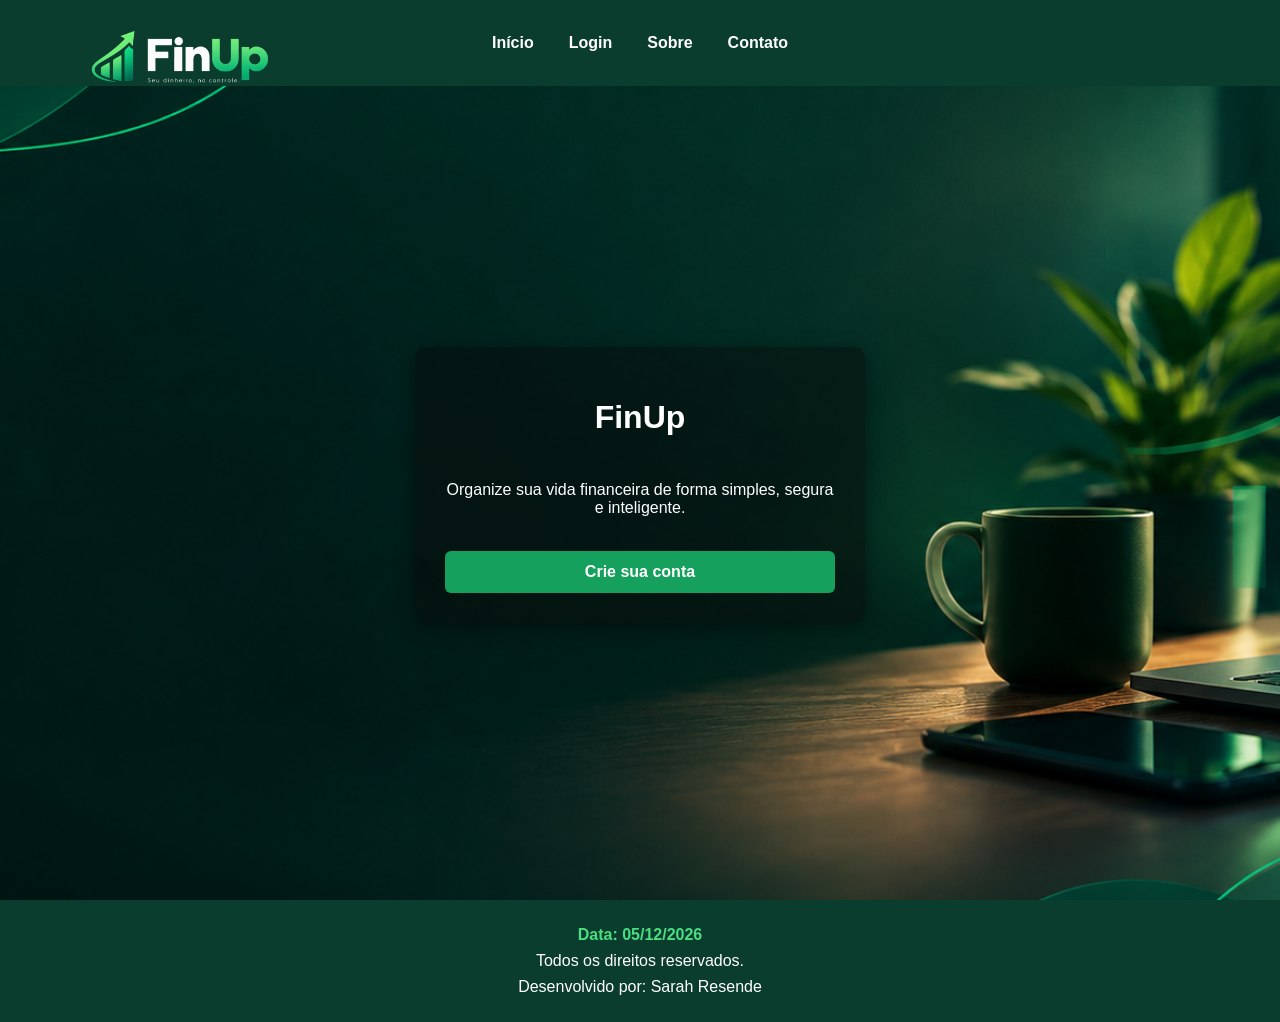
<file: index.html>
<!DOCTYPE html>
<html lang="pt-BR">

<head>
    <meta charset="UTF-8">
    <meta name="viewport" content="width=device-width, initial-scale=1.0">
    <title>FinUp</title>
    <link rel="stylesheet" href="style.css">
</head>

 <body>
    <header>

        <header>
    <a href="index.html" class="logo">
        <img src="logo.png" alt="Logo FinUp">
    </a>


</header>

    <nav>

        <ul>

            <li>
                <a href="index.html">Início</a>
            </li>

            <li>
                <a href="login.html">Login</a>
            </li>

            <!-- SOBRE -->

            <li>

                <a href="#" id="btn-sobre">
                    Sobre
                </a>

                <ul id="menu-vertical-sobre" class="menu-vertical">

                    <li>
                        <a href="empresa.html">
                            Empresa
                        </a>
                    </li>

                    <li>
                        <a href="clientes.html">
                            Clientes
                        </a>
                    </li>

                </ul>

            </li>


            <!-- CONTATO -->

            <li>

                <a href="#" id="btn-contato">
                    Contato
                </a>

                <ul id="menu-vertical-contato" class="menu-vertical">

                    <li>
                        <a href="tel:+5532999999999">
                            Telefones
                        </a>
                    </li>

                    <li>
                        <a href="mailto:contato@finup.com">
                            Email
                        </a>
                    </li>

                </ul>

            </li>

        </ul>

    </nav>

</header>

    <main>
        <div id="formgroup" class="formulario">
        <h1>FinUp</h1>

        <p>
            Organize sua vida financeira de forma simples,
            segura e inteligente.
        </p>

        <a id="btncadastro" href="cadastro.html">
            Crie sua conta
        </a>
        </div>
    </main>


    <footer>

    <p>Data: <span id="data"></span></p>

    <p>Todos os direitos reservados.</p>

    <p>
        Desenvolvido por: Sarah Resende 
    </p>

</footer>

    <script src="script.js"></script>


 </body>





</html>
</file>
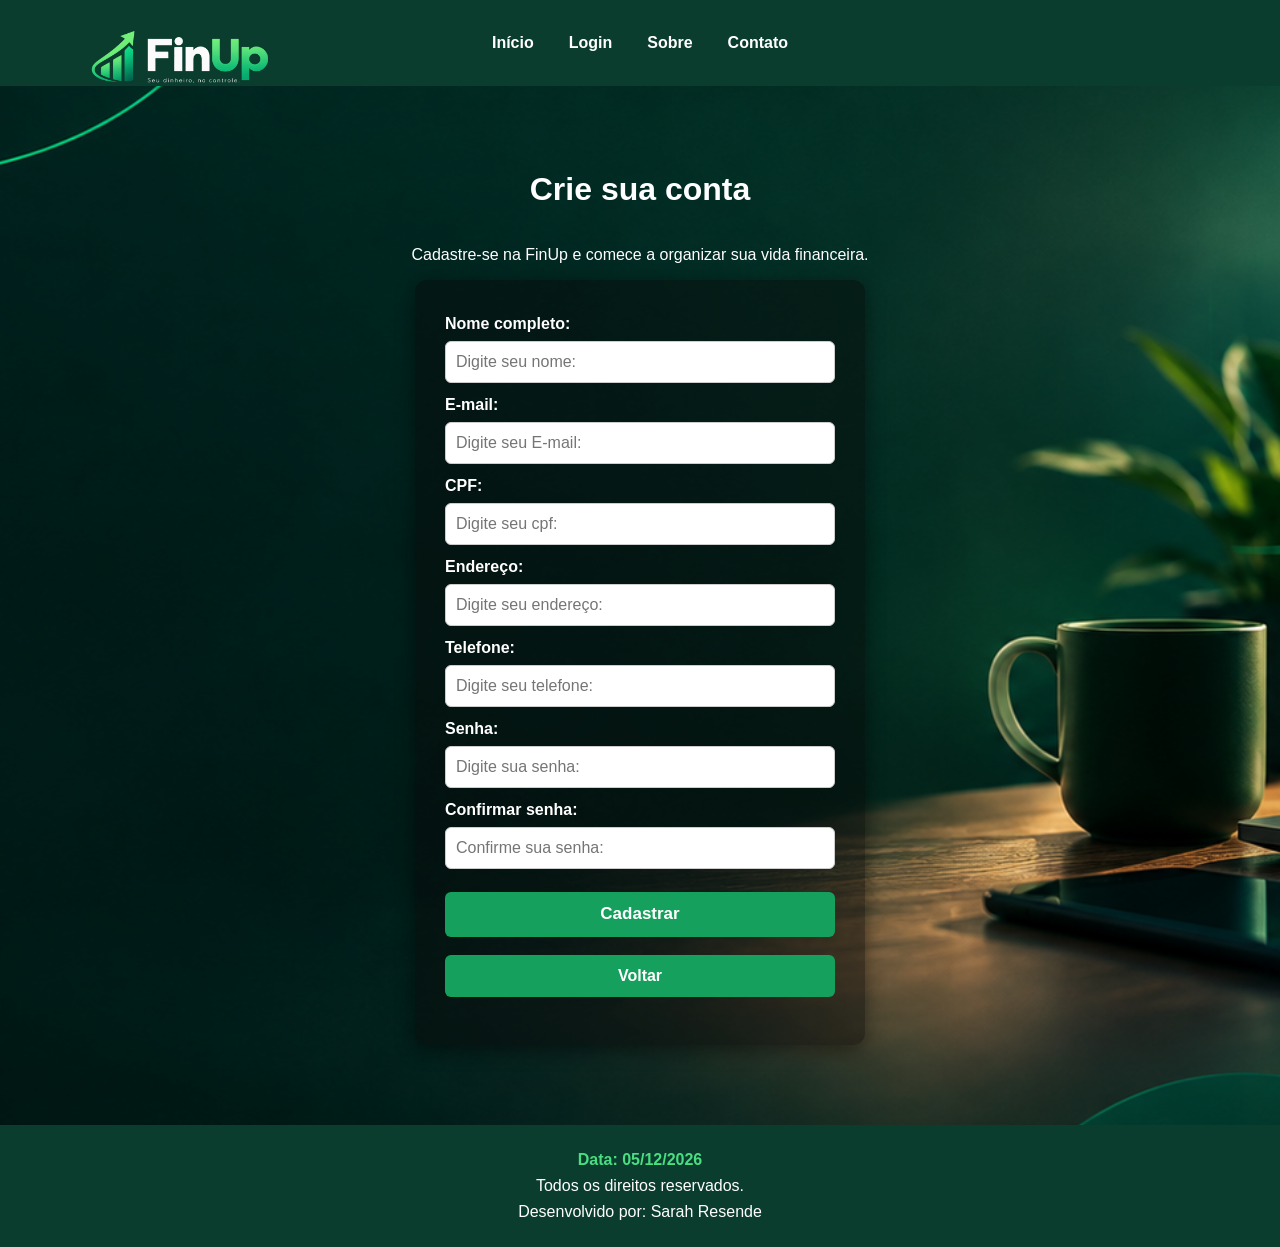
<file: cadastro.html>
<!DOCTYPE html>
<html lang="pt-BR">

<head>
    <meta charset="UTF-8">
    <meta name="viewport" content="width=device-width, initial-scale=1.0">
    <title>Cadastro - FinUp</title>

    <link rel="stylesheet" href="style.css">
</head>

<body>

 <header>
    <header>
    <a href="index.html" class="logo">
        <img src="logo.png" alt="Logo FinUp">
    </a>

    
</header>

    <nav>

        <ul>

            <li>
                <a href="index.html">Início</a>
            </li>

            <li>
                <a href="login.html">Login</a>
            </li>

            <!-- SOBRE -->

            <li>

                <a href="#" id="btn-sobre">
                    Sobre
                </a>

                <ul id="menu-vertical-sobre" class="menu-vertical">

                    <li>
                        <a href="empresa.html">
                            Empresa
                        </a>
                    </li>

                    <li>
                        <a href="clientes.html">
                            Clientes
                        </a>
                    </li>

                </ul>

            </li>


            <!-- CONTATO -->

            <li>

                <a href="#" id="btn-contato">
                    Contato
                </a>

                <ul id="menu-vertical-contato" class="menu-vertical">

                    <li>
                        <a href="tel:+5532999999999">
                            Telefones
                        </a>
                    </li>

                    <li>
                        <a href="mailto:contato@finup.com">
                            Email
                        </a>
                    </li>

                </ul>

            </li>

        </ul>

    </nav>
  </header>


    <main>

    <h1>Crie sua conta</h1>

    <p>Cadastre-se na FinUp e comece a organizar sua vida financeira.</p>

    <form id="formCadastro" class="formulario">

        <label for="nome">Nome completo:</label>
        <input type="text" id="nome" name="nome" placeholder="Digite seu nome:">

        <label for="email">E-mail:</label>
        <input type="email" id="email" name="email" placeholder="Digite seu E-mail:" required>

        <label for="cpf">CPF:</label>
        <input type="number" id="cpf" name="cpf" placeholder="Digite seu cpf:" 
        maxlength="11"
        inputmode="numeric"
        oniput="this.value = this.value.replace(/[^0-9]/g, '')"
        required>

        <label for="endereco">Endereço:</label><input type="text" id="endereco" placeholder="Digite seu endereço:"required>

        <label for="telefone">Telefone:</label>
        <input type="number" id="telefone" name="telefone" placeholder="Digite seu telefone:" 
        maxlength="11"
        inputmode="numeric"
        oniput="this.value = this.value.replace(/[^0-9]/g, '')"
        required>

        <label for="senha">Senha:</label>
        <input type="password" id="senha" name="senha" placeholder="Digite sua senha:" required>

        <label for="confirmarSenha">Confirmar senha:</label>
        <input type="password" id="confirmarSenha" name="confirmarSenha" placeholder="Confirme sua senha:" required>

        <button type="submit">Cadastrar</button>

        <a href="index.html" class="botao-voltar">
           Voltar
        </a>

<p id="mensagem"></p>



    </form>

</main>

<footer>

    <p>Data: <span id="data"></span></p>

    <p>Todos os direitos reservados.</p>

    <p>
        Desenvolvido por: Sarah Resende 
    </p>

</footer>


    <script src="script.js"></script>

</body>

</html>
</file>
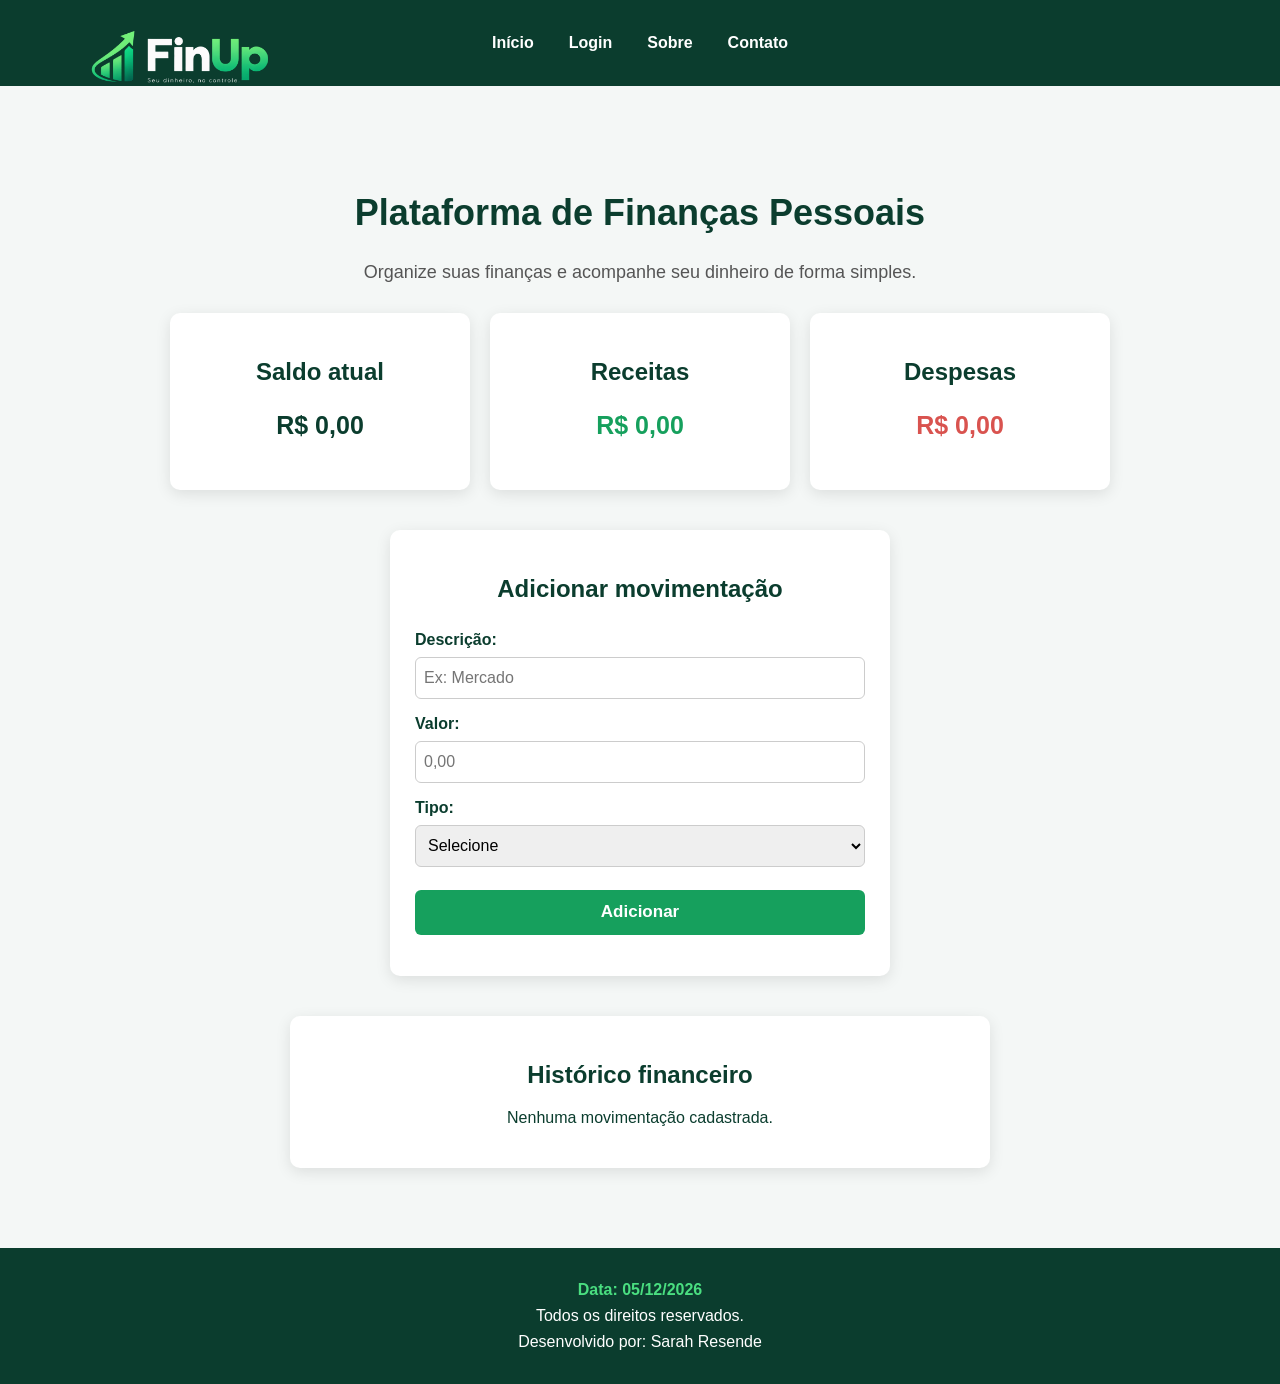
<file: finanças.html>
```html
<!DOCTYPE html>
<html lang="pt-BR">

<head>
    <meta charset="UTF-8">
    <meta name="viewport" content="width=device-width, initial-scale=1.0">

    <title>Controle Financeiro - FinUp</title>

    <link rel="stylesheet" href="style.css">
</head>

<body>

    <header>
        <header>
    <a href="index.html" class="logo">
        <img src="logo.png" alt="Logo FinUp">
    </a>

    
</header>

        <nav>

            <ul>

                <li>
                    <a href="index.html">Início</a>
                </li>

                <li>
                    <a href="login.html">Login</a>
                </li>

                <li>
                    <a href="#" id="btn-sobre">Sobre</a>

                    <ul id="menu-vertical-sobre" class="menu-vertical">

                        <li>
                            <a href="empresa.html">Empresa</a>
                        </li>

                        <li>
                            <a href="clientes.html">Clientes</a>
                        </li>

                    </ul>

                </li>

                <li>
                    <a href="#" id="btn-contato">Contato</a>

                    <ul id="menu-vertical-contato" class="menu-vertical">

                        <li>
                            <a href="tel:+5532999999999">
                                Telefones
                            </a>
                        </li>

                        <li>
                            <a href="mailto:contato@finup.com">
                                Email
                            </a>
                        </li>

                    </ul>

                </li>

            </ul>

        </nav>

    </header>


    <main id="controle">

        <h1>Plataforma de Finanças Pessoais</h1>

        <p class="descricao">
            Organize suas finanças e acompanhe seu dinheiro de forma simples.
        </p>


        <!-- RESUMO FINANCEIRO -->

        <section class="resumo">

            <div class="card saldo">

                <h2>Saldo atual</h2>

                <p id="saldo">
                    R$ 0,00
                </p>

            </div>


            <div class="card receita">

                <h2>Receitas</h2>

                <p id="receitas">
                    R$ 0,00
                </p>

            </div>


            <div class="card despesa">

                <h2>Despesas</h2>

                <p id="despesas">
                    R$ 0,00
                </p>

            </div>

        </section>


        <!-- ADICIONAR MOVIMENTAÇÃO -->

        <section class="movimentacao">

            <h2>Adicionar movimentação</h2>

            <form id="formMovimentacao">

                <label for="descricaoMovimento">
                    Descrição:
                </label>

                <input
                    type="text"
                    id="descricaoMovimento"
                    placeholder="Ex: Mercado"
                    required
                >


                <label for="valor">
                    Valor:
                </label>

                <input
                    type="number"
                    id="valor"
                    step="0.01"
                    placeholder="0,00"
                    required
                >


                <label for="tipo">
                    Tipo:
                </label>

                <select id="tipo" required>

                    <option value="">
                        Selecione
                    </option>

                    <option value="receita">
                        Receita
                    </option>

                    <option value="despesa">
                        Despesa
                    </option>

                </select>


                <button type="submit">
                    Adicionar
                </button>

            </form>

        </section>


        <!-- HISTÓRICO -->

        <section class="historico">

            <h2>Histórico financeiro</h2>

            <div id="listaMovimentacoes">

                <p>
                    Nenhuma movimentação cadastrada.
                </p>

            </div>

        </section>

    </main>


    <footer>

    <p>Data: <span id="data"></span></p>

    <p>Todos os direitos reservados.</p>

    <p>
        Desenvolvido por: Sarah Resende 
    </p>

</footer>

    <script src="script.js"></script>

</body>

</html>
</file>
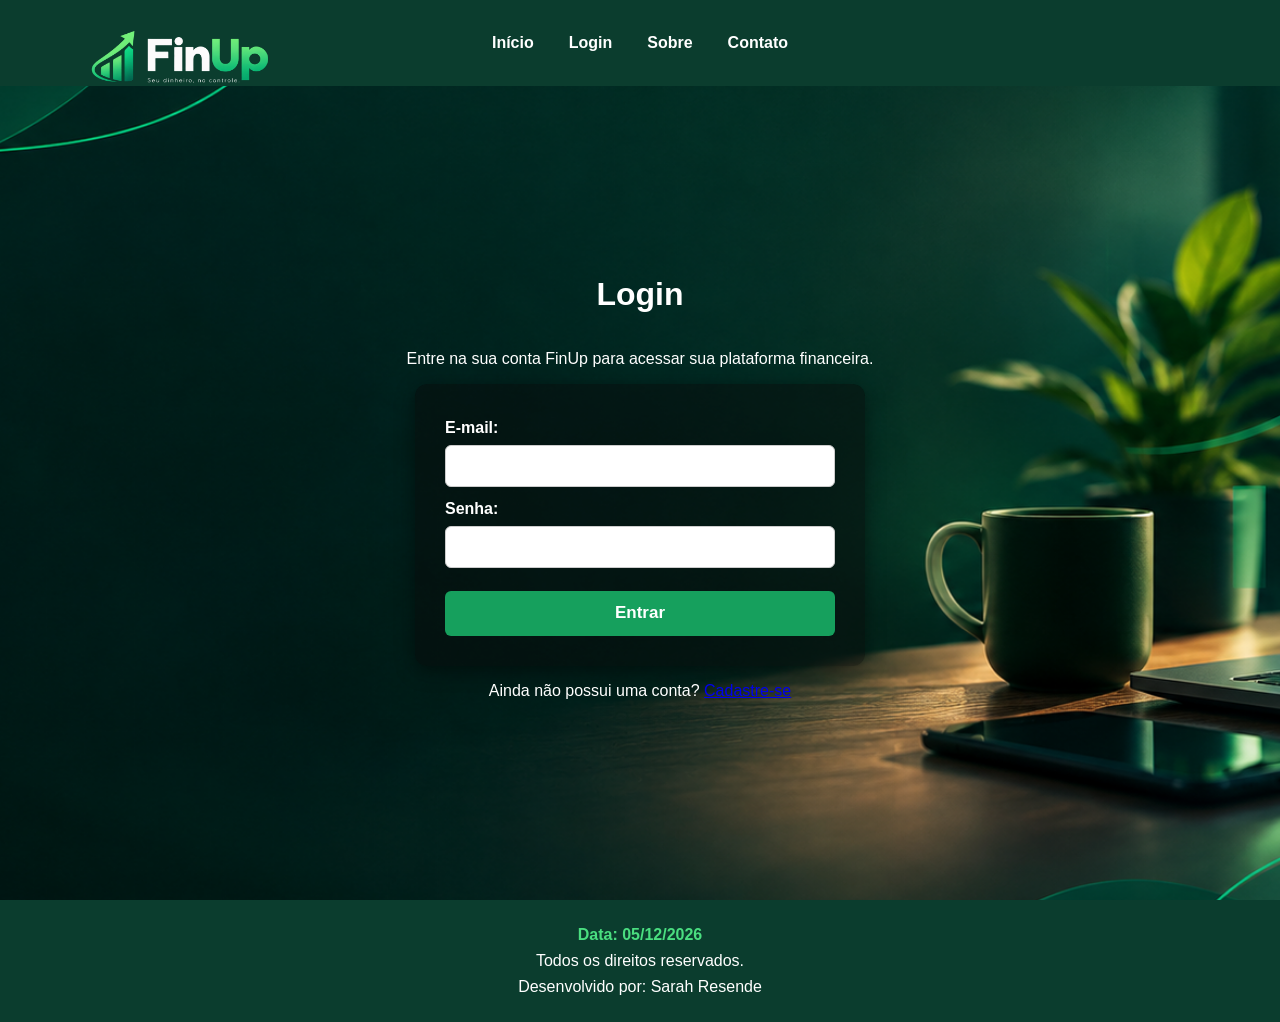
<file: login.html>
<!DOCTYPE html>
<html lang="pt-BR">

<head>
    <meta charset="UTF-8">
    <meta name="viewport" content="width=device-width, initial-scale=1.0">
    <title>Login - FinUp</title>

    <link rel="stylesheet" href="style.css">
</head>

<body>

  <header>
    <header>
    <a href="index.html" class="logo">
        <img src="logo.png" alt="Logo FinUp">
    </a>

   
</header>

    <nav>

        <ul>

            <li>
                <a href="index.html">Início</a>
            </li>

            <li>
                <a href="login.html">Login</a>
            </li>

            <!-- SOBRE -->

            <li>

                <a href="#" id="btn-sobre">
                    Sobre
                </a>

                <ul id="menu-vertical-sobre" class="menu-vertical">

                    <li>
                        <a href="empresa.html">
                            Empresa
                        </a>
                    </li>

                    <li>
                        <a href="clientes.html">
                            Clientes
                        </a>
                    </li>

                </ul>

            </li>


            <!-- CONTATO -->

            <li>

                <a href="#" id="btn-contato">
                    Contato
                </a>

                <ul id="menu-vertical-contato" class="menu-vertical">

                    <li>
                        <a href="tel:+5532999999999">
                            Telefones
                        </a>
                    </li>

                    <li>
                        <a href="mailto:contato@finup.com">
                            Email
                        </a>
                    </li>

                </ul>

            </li>

        </ul>

    </nav>
  </header>

    <main >

        <h1>Login</h1>

        <p>
            Entre na sua conta FinUp para acessar
            sua plataforma financeira.
        </p>


        <form id="formLogin" class="formulario">

    <label for="email">E-mail:</label>
    <input type="email" id="email" required>

    <label for="senha">Senha:</label>
    <input type="password" id="senha" required>

    <button type="submit">Entrar</button>

</form>


        <p>
            Ainda não possui uma conta?
            <a href="cadastro.html">
                Cadastre-se
            </a>
        </p>

    </main>


    <footer>

    <p>Data: <span id="data"></span></p>

    <p>Todos os direitos reservados.</p>

    <p>
        Desenvolvido por: Sarah Resende 
    </p>

</footer>


    <script src="script.js"></script>

</body>

</html>
</file>
<file: style.css>
header {
    background: #0b3d2e;
    padding: 18px 0;
    position: fixed;
    top: 0;
    width: 100%;
    z-index: 1000;
    display: flex;
    align-items: center;


.logo {
    position: absolute;
    left: 30px;
    top: 10px
}

.logo img {
    width: 300px;
    height: auto;
}
}

nav {
    width: 90%;
    margin: auto;
}

nav ul {
    display: flex;
    justify-content: center;
    gap: 35px;
    list-style: none;
    padding: 0;
}

nav li {
    position: relative;
}

nav a {
    color: white;
    text-decoration: none;
    font-weight: bold;
}

nav a:hover {
    color: #4ade80;
}

.menu-vertical {
    display: none;
    position: absolute;
    background: #0b5941;
    padding: 20px;
}

.menu-vertical.active {
    display: block;
}

body {
    margin: 0;
    font-family: Arial;
    background: url("finup.jpg") center/cover no-repeat;
    color: white;
}

main {
    width: 100%;
    min-height: 100vh;
    padding: 150px 20px 80px;
    box-sizing: border-box;
    display: flex;
    flex-direction: column;
    justify-content: center;
    align-items: center;
    text-align: center;
}

footer {
    background: #0b3d2e;
    padding: 18px 0;
    text-align: center;
}

footer p {
    margin: 8px 0;
    color: white;
}

footer p:first-child {
    color: #4ade80;
    font-weight: bold;
}

.formulario {
    width: 90%;
    max-width: 450px;
    display: flex;
    flex-direction: column;
    gap: 8px;
    padding: 30px;
    box-sizing: border-box;
    border-radius: 12px;
    background: rgba(7, 7, 7, 0.45);
    box-shadow: 0 5px 20px rgba(0, 0, 0, 0.45);
}

.formulario label {
    color: white;
    font-weight: bold;
    margin-top: 5px;
    text-align: left;
}

.formulario input,
#controle input,
#controle select {
    width: 100%;
    height: 42px;
    padding: 10px;
    box-sizing: border-box;
    border: 1px solid #ccc;
    border-radius: 6px;
    font-size: 16px;
}

.formulario input:focus {
    outline: none;
    border: 2px solid #d84c00;
}

.formulario button,
#controle button {
    width: 100%;
    height: 45px;
    margin-top: 15px;
    background: #16a05d;
    color: white;
    border: none;
    border-radius: 6px;
    font-size: 17px;
    font-weight: bold;
    cursor: pointer;
}

.formulario button:hover,
#controle button:hover,
#btncadastro:hover,
.botao-voltar:hover {
    background: #0b3d2e;
}

.formulario #mensagem {
    margin: 5px 0;
    text-align: center;
    font-weight: bold;
}

.botao-voltar,
#btncadastro {
    width: 100%;
    padding: 12px 0;
    margin-top: 10px;
    background: #16a05d;
    color: white;
    text-align: center;
    text-decoration: none;
    border-radius: 6px;
    font-weight: bold;
    box-sizing: border-box;
}

#btncadastro {
    display: flex;
    justify-content: center;
    align-items: center;
}

#controle {
    background: #f4f7f6;
    color: #0b3d2e;
}

#controle h1 {
    font-size: 36px;
    margin-bottom: 10px;
}

#controle .descricao {
    color: #555;
    font-size: 18px;
    margin-bottom: 30px;
}

#controle .resumo {
    display: flex;
    justify-content: center;
    gap: 20px;
    flex-wrap: wrap;
    margin-bottom: 40px;
}

#controle .card,
#controle .movimentacao,
#controle .historico {
    background: white;
    border-radius: 10px;
    box-shadow: 0 4px 15px rgba(0, 0, 0, 0.1);
}

#controle .card {
    width: 250px;
    padding: 25px;
}

#controle .card h2,
#controle .movimentacao h2,
#controle .historico h2 {
    color: #0b3d2e;
}

#controle .card p {
    font-size: 25px;
    font-weight: bold;
}

#controle .saldo p {
    color: #0b3d2e;
}

#controle .receita p,
#controle .movimento .receita {
    color: #16a05d;
}

#controle .despesa p,
#controle .movimento .despesa {
    color: #d9534f;
}

#controle .movimentacao {
    width: 90%;
    max-width: 500px;
    padding: 25px;
    box-sizing: border-box;
}

#controle form {
    display: flex;
    flex-direction: column;
    gap: 8px;
    text-align: left;
}

#controle label {
    font-weight: bold;
    margin-top: 8px;
}

#controle input,
#controle select {
    padding: 8px;
}

#controle .historico {
    width: 90%;
    max-width: 700px;
    margin-top: 40px;
    padding: 25px;
    box-sizing: border-box;
}

#controle .movimento {
    display: flex;
    justify-content: space-between;
    padding: 12px;
    margin-top: 10px;
    border-bottom: 1px solid #ddd;
}

#controle + footer {
    background: #0b3d2e;
    color: white;
    padding: 25px;
}
@media (max-width: 600px) {

    header {
        padding: 15px 0;
    }

    .logo img {
        width: 70px;
    }

    nav ul {
        gap: 15px;
        padding-left: 80px;
        flex-wrap: wrap;
    }

    nav a {
        font-size: 14px;
    }

    main {
        padding: 130px 15px 60px;
    }

    main h1 {
        font-size: 28px;
    }

    .formulario {
        width: 100%;
        padding: 20px;
    }

    #controle .card {
        width: 100%;
    }

    #controle .movimentacao,
    #controle .historico {
        width: 100%;
    }

    footer {
        padding: 20px 10px;
        font-size: 14px;
    }
}
</file>
